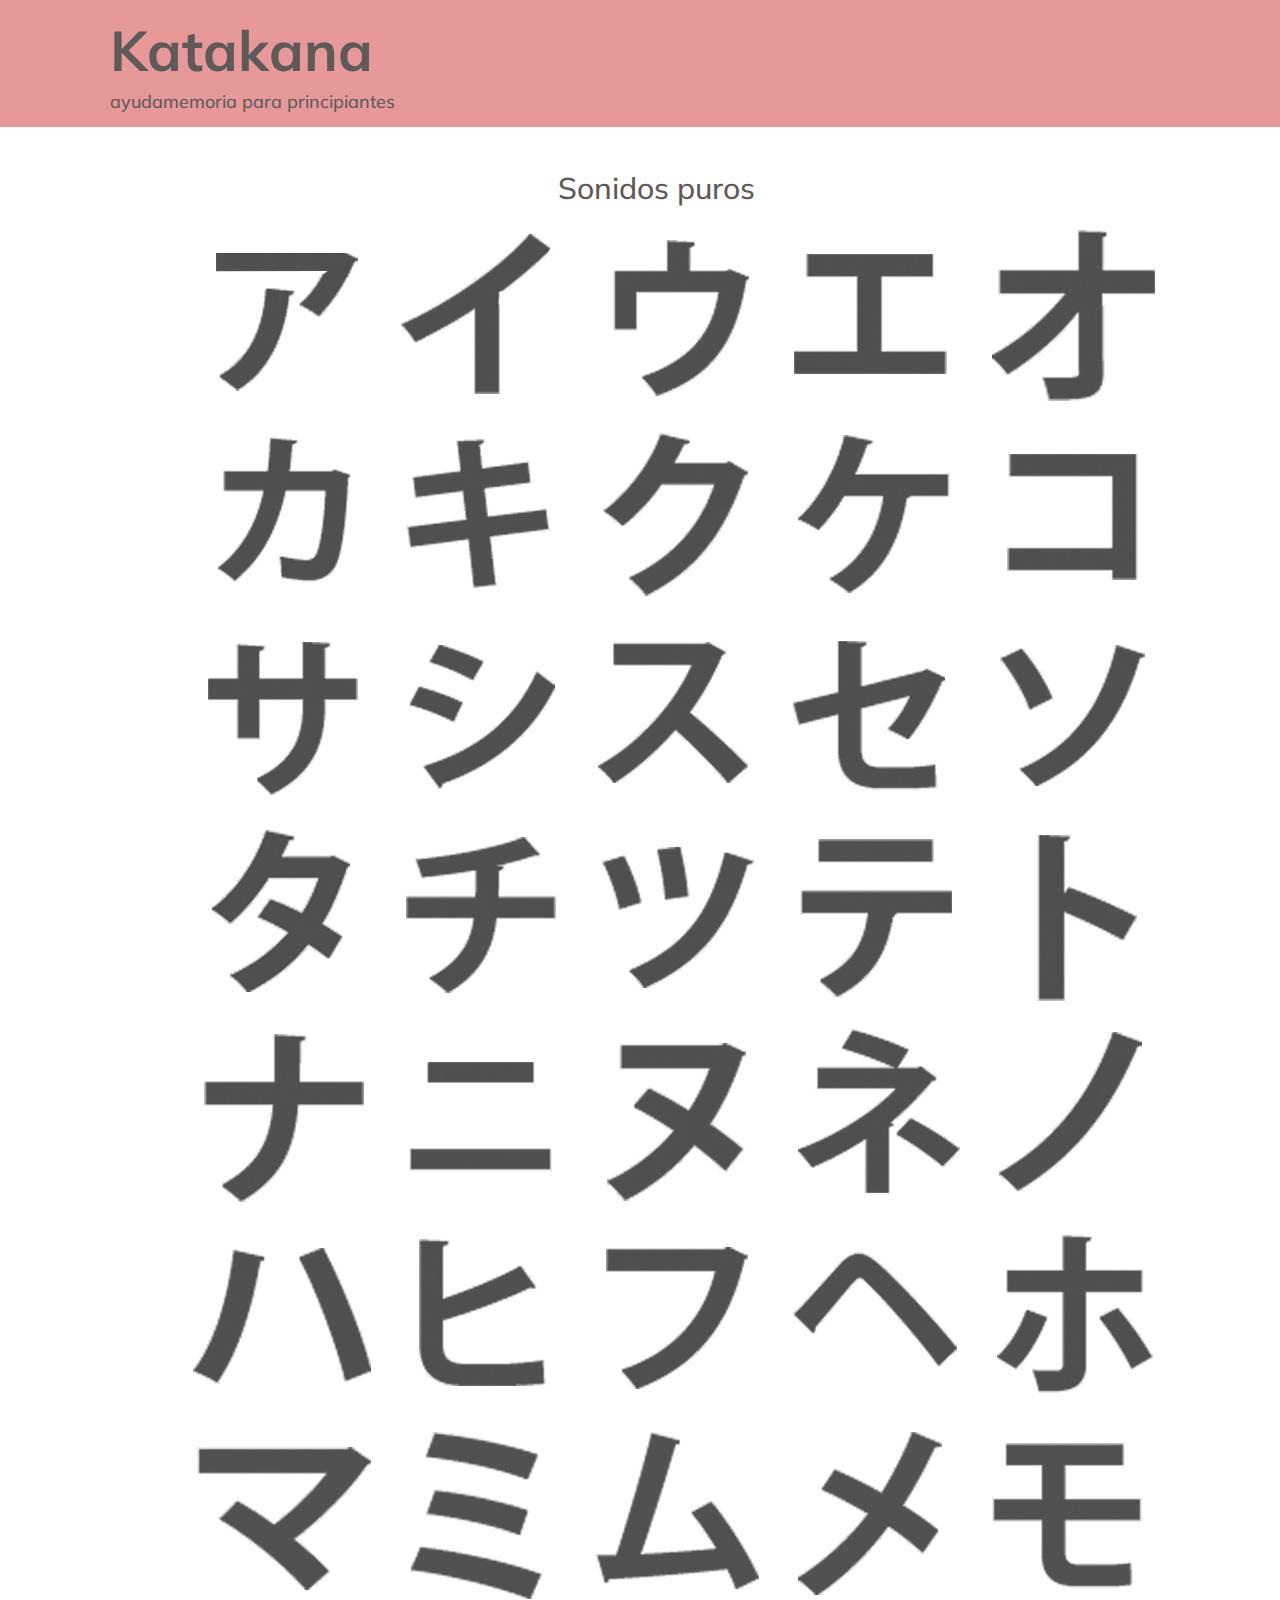
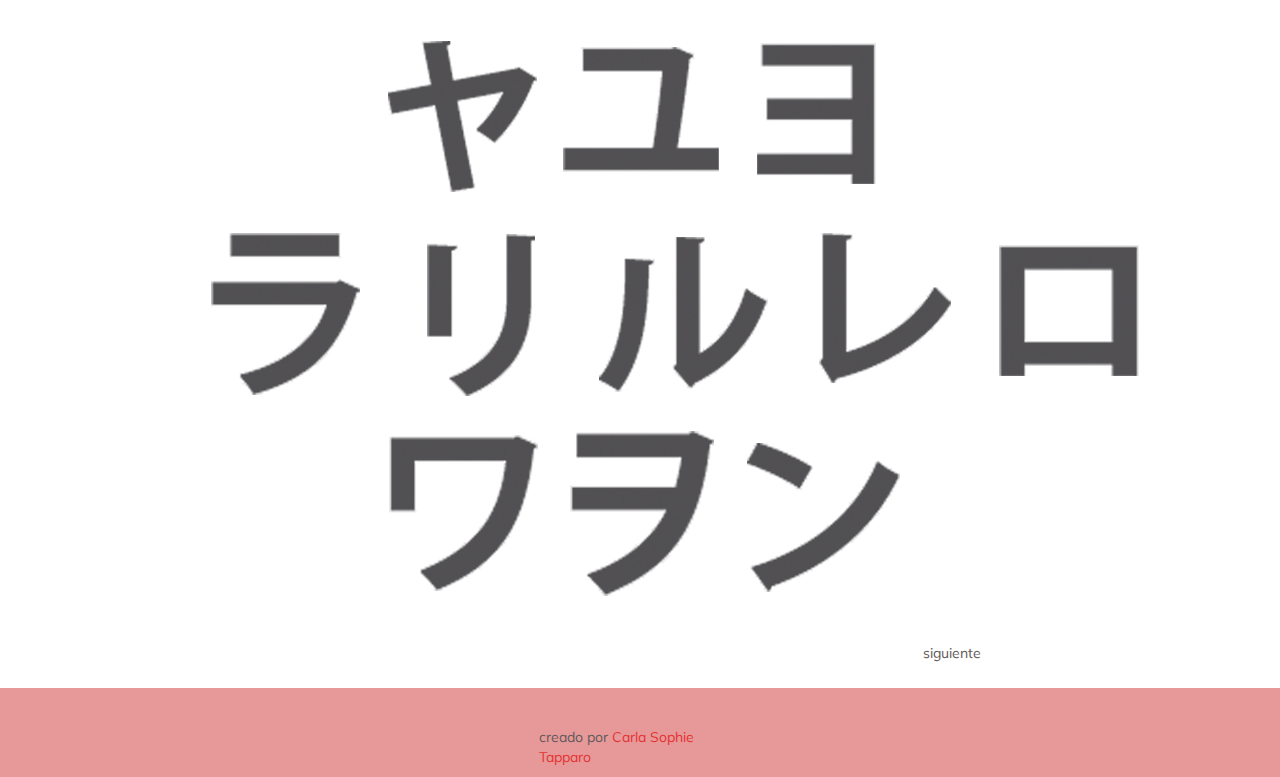
<file: index.html>
<!DOCTYPE html>
<html>
<head>
	<meta charset="utf-8">
    <meta http-equiv="X-UA-Compatible" content="IE=edge">
    <meta name="viewport" content="width=device-width, initial-scale=1">
    <title>katakana</title>
    <script type="text/javascript" src="js/jquery-3.2.1.min.js"></script>
    <script type="text/javascript" src="js/bootstrap.min.js"></script>
    <script type="text/javascript" src="js/index.js"></script>
    <link href="css/bootstrap.min.css" rel="stylesheet">
 	<link href= "css/main.css" rel="stylesheet">
    <link href="https://fonts.googleapis.com/css?family=Muli:400,400i,700,800" rel="stylesheet">
</head>

<body>
	<div class="container-fluid contenedor">
		<div class= "row">
			<header class="col-md-12">
				<div class="col-xs-12 col-sm-12 col-md-8 titulo">
					<h1>Katakana</h1>
					<h4>ayudamemoria para principiantes</h4>
				</div>
			</header><!--TERMINA HEADER-->
		</div>
		<section class= "silabario-completo">
			<div class= "subtitulo">
				<h2 class= "katakana">Sonidos puros</h2>
				<!--<h3 class= "sonidos-puros">sonidos puros</h3>-->
			</div>	
			<div class="row linea-cinco">
				<div class="imagen col-xs-12 col-sm-6 col-md-2" ><img class= "particula" id="a" src="imgs/k-a.jpg" data-image="imgs/r-a.jpg" alt="a"></div>
				<div class="imagen col-xs-12 col-sm-6 col-md-2" ><img class= "particula" id="i" src="imgs/k-i.jpg" data-image="imgs/r-i.jpg" alt="i"></div>
				<div class="imagen col-xs-12 col-sm-6 col-md-2" ><img class= "particula" id="u" src="imgs/k-u.jpg" data-image="imgs/r-u.jpg" alt="u"></div>
				<div class="imagen col-xs-12 col-sm-6 col-md-2" ><img class= "particula" id="e" src="imgs/k-e.jpg" data-image="imgs/r-e.jpg" alt="e"></div>
				<div class="imagen col-xs-12 col-sm-6 col-md-2" ><img class= "particula" id="o" src="imgs/k-o.jpg" data-image="imgs/r-o.jpg" alt="o"></div>
			</div>
			<div class="row linea-cinco">
				<div class="imagen col-xs-12 col-sm-6 col-md-2 "><img class="particula" id="ka" src="imgs/k-ka.jpg" data-image="imgs/r-ka.jpg"  alt="ka"></div>
				<div class="imagen col-xs-12 col-sm-6 col-md-2 "><img class="particula" id="ki" src="imgs/k-ki.jpg" data-image="imgs/r-ki.jpg"  alt="ki"></div>
				<div class="imagen col-xs-12 col-sm-6 col-md-2"><img class=" particula" id="ku" src="imgs/k-ku.jpg" data-image="imgs/r-ku.jpg"  alt="ku"></div>
				<div class="imagen col-xs-12 col-sm-6 col-md-2"><img class=" particula" id="ke" src="imgs/k-ke.jpg" data-image="imgs/r-ke.jpg"  alt="ke"></div>
				<div class="imagen col-xs-12 col-sm-6 col-md-2"><img class=" particula" id="ko" src="imgs/k-ko.jpg" data-image="imgs/r-ko.jpg"  alt="ko"></div>
			</div>
			<div class="row linea-cinco">
				<div class="imagen col-xs-12 col-sm-6 col-md-2"><img class=" particula" id="sa" src="imgs/k-sa.jpg" data-image="imgs/r-sa.jpg"  alt="sa"></div>
				<div class="imagen col-xs-12 col-sm-6 col-md-2"><img class=" particula" id="shi" src="imgs/k-shi.jpg" data-image="imgs/r-shi.jpg"  alt="shi"></div>
				<div class="imagen col-xs-12 col-sm-6 col-md-2"><img class=" particula" id="su" src="imgs/k-su.jpg" data-image="imgs/r-su.jpg"  alt="su"></div>
				<div class="imagen col-xs-12 col-sm-6 col-md-2"><img class=" particula" id="se" src="imgs/k-se.jpg" data-image="imgs/r-se.jpg"  alt="se"></div>
				<div class="imagen col-xs-12 col-sm-6 col-md-2"><img class=" particula" id="so" src="imgs/k-so.jpg" data-image="imgs/r-so.jpg"  alt="so"></div>
			</div>
			<div class="row linea-cinco">
				<div class="imagen col-xs-12 col-sm-6 col-md-2 "><img class="particula" id="ta" src="imgs/k-ta.jpg" data-image="imgs/r-ta.jpg"  alt="ta"></div>
				<div class="imagen col-xs-12 col-sm-6 col-md-2 "><img class="particula" id="chi" src="imgs/k-chi.jpg" data-image="imgs/r-chi.jpg"  alt="chi"></div>
				<div class="imagen col-xs-12 col-sm-6 col-md-2 "><img class="particula" id="tsu" src="imgs/k-tsu.jpg" data-image="imgs/r-tsu.jpg"  alt="tsu"></div>
				<div class="imagen col-xs-12 col-sm-6 col-md-2 "><img class="particula" id="te" src="imgs/k-te.jpg" data-image="imgs/r-te.jpg"  alt="te"></div>
				<div class="imagen col-xs-12 col-sm-6 col-md-2 "><img class="particula" id="to" src="imgs/k-to.jpg" data-image="imgs/r-to.jpg"  alt="to"></div>
			</div>
			<div class="row linea-cinco">
				<div class="imagen col-xs-12 col-sm-6 col-md-2 "><img class="particula" id="na" src="imgs/k-na.jpg" data-image="imgs/r-na.jpg"  alt="na"></div>
				<div class="imagen col-xs-12 col-sm-6 col-md-2 "><img class="particula" id="ni" src="imgs/k-ni.jpg" data-image="imgs/r-ni.jpg"  alt="ni"></div>
				<div class="imagen col-xs-12 col-sm-6 col-md-2 "><img class="particula" id="nu" src="imgs/k-nu.jpg" data-image="imgs/r-nu.jpg"  alt="nu"></div>
				<div class="imagen col-xs-12 col-sm-6 col-md-2 "><img class="particula" id="ne" src="imgs/k-ne.jpg" data-image="imgs/r-ne.jpg" alt="ne"></div>
				<div class="imagen col-xs-12 col-sm-6 col-md-2 "><img class="particula" id="no" src="imgs/k-no.jpg" data-image="imgs/r-no.jpg"  alt="no"></div>
			</div>			
			<div class="row linea-cinco">
				<div class="imagen col-xs-12 col-sm-6 col-md-2 "><img class="particula" id="ha" src="imgs/k-ha.jpg" data-image="imgs/r-ha.jpg"  alt="ha"></div>
				<div class="imagen col-xs-12 col-sm-6 col-md-2 "><img class="particula" id="hi" src="imgs/k-hi.jpg" data-image="imgs/r-hi.jpg"  alt="hi"></div>
				<div class="imagen col-xs-12 col-sm-6 col-md-2 "><img class="particula" id="fu" src="imgs/k-fu.jpg" data-image="imgs/r-fu.jpg"  alt="fu"></div>
				<div class="imagen col-xs-12 col-sm-6 col-md-2 "><img class="particula" id="he" src="imgs/k-he.jpg" data-image="imgs/r-he.jpg"  alt="he"></div>
				<div class="imagen col-xs-12 col-sm-6 col-md-2 "><img class="particula" id="ho" src="imgs/k-ho.jpg" data-image="imgs/r-ho.jpg"  alt="ho"></div>
			</div>
			<div class="row linea-cinco">
				<div class="imagen col-xs-12 col-sm-6 col-md-2 "><img class="particula" id="ma" src="imgs/k-ma.jpg" data-image="imgs/r-ma.jpg"  alt="ma"></div>
				<div class="imagen col-xs-12 col-sm-6 col-md-2 "><img class="particula" id="mi" src="imgs/k-mi.jpg" data-image="imgs/r-mi.jpg"  alt="mi"></div>
				<div class="imagen col-xs-12 col-sm-6 col-md-2 "><img class="particula" id="mu" src="imgs/k-mu.jpg" data-image="imgs/r-mu.jpg"  alt="mu"></div>
				<div class="imagen col-xs-12 col-sm-6 col-md-2 "><img class="particula" id="me" src="imgs/k-me.jpg" data-image="imgs/r-me.jpg"  alt="me"></div>
				<div class="imagen col-xs-12 col-sm-6 col-md-2 "><img class="particula" id="mo" src="imgs/k-mo.jpg" data-image="imgs/r-mo.jpg"  alt="mo"></div>
			</div>
			<div class="row linea-tres">
				<div class="imagen col-xs-12 col-sm-6 col-md-2 obj-linea-tres" ><img class="particula" id="ya" src="imgs/k-ya.jpg" data-image="imgs/r-ya.jpg"  alt="ya"></div>
				<div class="imagen col-xs-12 col-sm-6 col-md-2 obj-linea-tres" ><img class="particula" id="yu" src="imgs/k-yu.jpg" data-image="imgs/r-yu.jpg"  alt="yu"></div>
				<div class="imagen col-xs-12 col-sm-6 col-md-2 obj-linea-tres" ><img class="particula" id="yo" src="imgs/k-yo.jpg" data-image="imgs/r-yo.jpg"  alt="yo"></div>
			</div>
			<div class="row linea-cinco">
				<div class="imagen col-xs-12 col-sm-6 col-md-2"><img class="particula" id="ra" src="imgs/k-ra.jpg" data-image="imgs/r-ra.jpg"  alt="ra"></div>
				<div class="imagen col-xs-12 col-sm-6 col-md-2"><img class="particula" id="ri" src="imgs/k-ri.jpg" data-image="imgs/r-ri.jpg"  alt="ri"></div>
				<div class="imagen col-xs-12 col-sm-6 col-md-2"><img class="particula" id="ru" src="imgs/k-ru.jpg" data-image="imgs/r-ru.jpg"  alt="ru"></div>
				<div class="imagen col-xs-12 col-sm-6 col-md-2"><img class="particula" id="re" src="imgs/k-re.jpg" data-image="imgs/r-re.jpg"  alt="re"></div>
				<div class="imagen col-xs-12 col-sm-6 col-md-2"><img class="particula" id="ro" src="imgs/k-ro.jpg" data-image="imgs/r-ro.jpg"  alt="ro"></div>
			</div>
			<div class="row linea-tres">
				<div class="imagen col-xs-12 col-sm-6 col-md-2 obj-linea-tres" ><img class="particula" id="wa" src="imgs/k-wa.jpg" data-image="imgs/r-wa.jpg" alt="wa"></div>
				<div class="imagen col-xs-12 col-sm-6 col-md-2 obj-linea-tres" ><img class="particula" id="wo" src="imgs/k-wo.jpg" data-image="imgs/r-wo.jpg"  alt="wo"></div>
				<div class="imagen col-xs-12 col-sm-6 col-md-2 obj-linea-tres" ><img class="particula" id="n" src="imgs/k-n.jpg"  data-image="imgs/r-n.jpg" alt="n"></div>
			</div>
			<div class= "row boton-silabario">
				<div class= "col-md-4  siguiente">
					<a href= "html/k-sonidosImpuros.html">siguiente</a>
				</div>
			</div>	
		</section><!--TERMINA SILABARIO COMPLETO-->	
		<footer class= "row"><!--EMPIEZA FOOTER-->
			<div class= "col-md-4 autor">
				<p>creado por <a href="http://sophiearandano.tumblr.com">Carla Sophie Tapparo</p>
			</div>		
		</footer>		
	</div><!--TERMINA CONTAINER-->
	<script type="text/javascript" src= "js/jquery.min.js"></script>
	<script type="text/javascript" src= "js/bootstrap.min.js"></script>
</body>
</html>
</file>
<file: css/main.css>
@import url('https://fonts.googleapis.com/css?family=Muli:400,400i,700,800')
*{
	margin: 0;
	padding: 0;
	-webkit-box-sizing: border-box;
	-moz-box-sizing: border-box;
	box-sizing: border-box;
}

.contenedor{
	background-color: white;
	font-family: "Muli", sans-serif;
	color: #5F5959;
	/*margin: 0 auto;*/
	width: 100%;
	height: 100%;
}

header{
	width: 100%;
	margin:0;
	padding:0;
	height: 20%;
	background-color: #E79999;
	display:flex;
	flex-flow: row wrap;
	justify-content: space-between;
	}

header h1{
	font-weight: bolder;
	font-size: 4em;
	margin-left: 10%;
}	
header h4{
	margin-bottom: 2%;
	margin-left: 10%;
}
/*.costado {
	display: flex;
	flex-direction: row;
	justify-content: space-around;
}*/	
header ul{
	list-style: none;
	color: #5F5959;
	padding-top: 3.5em;
	display: flex;
	flex-direction: row;
	justify-content: space-around;
}

header ul a {
	color: #E33333;
}
.silabario-completo{
	display: flex;
	flex-flow: column wrap;
	justify-content: space-around;
	padding-left: 13%;
	padding-top: 2%;
	padding-bottom: 2%;
}
.imagen{
	margin-right:0.5em;
	margin-left:0.3em;
}
.subtitulo{
	padding-left: 35%;
}
.linea-tres{
	margin-left: 15%;
}
.obj-linea-tres{
	margin-right: 2%;
}
.boton-silabario{
	display:flex;
	justify-content: flex-end;
	padding-top: 2em;
	/*border-radius: 10%;
	-moz-border-radius: 10%;
	-webkit-border-radius: 10%;*/
}
.boton-silabario a{
	color:#5F5959;
}
.boton-ejercicios{
	display:flex;
	justify-content: space-between;
	margin-top:2em;
	margin-bottom: 2em;
	border-radius: 10%;
	-moz-border-radius: 10%;
	-webkit-border-radius: 10%;
	padding-left: 0.5em;
}	

.boton a{
	color:#5F5959;
}

footer{
	width: 110%;
	margin:0;
	padding-top: 2%;
	padding-right:0;
	height: 15%;
	background-color: #E79999;
	display:flex;
	flex-flow: row wrap;
	justify-content: space-between;
}
 footer form {
 	padding: 2%;
 }

footer .autor{
	padding-top: 1%;
	padding-left: 17%;
}
footer a{
	color: #E33333;
}

.ejercicios-contenedor {
	display:flex;
	justify-content: center;
	flex-direction: column;
	padding-left: 10%;
	padding-top: 2%;
}
.ejercicio{
	border-style: 2px solid;
	border-color:#FFF;
}
.boton-ejercicios{
	display: flex;
	justify-content: space-around;
	padding-top: 10%;
	padding-left: 10em;
}

.boton-solo-dos{
	display: flex;
	flex-direction: row;
	justify-content: space-between;
	margin-top:2em;
	margin-bottom: 2em;
	padding-left: 3em;
}
.boton-solo-dos a{
	color:#5F5959;
}
.boton-solo-dos .siguiente{
	padding-left: 20em;
}
.explicacionCompleta{
	display: flex;
	flex-flow: column wrap;
	justify-content: center;
	width: 95%;
	padding-left: 5%;
	padding-top: 2%;
	padding-bottom: 2%;

} 
.tablas input{
	width: 2.5em;
	height: 1.8em;
}

table{
	margin-top: 1.5em;
}
.boton-sonido{
	margin-top: 1.5em;
	margin-bottom: 1.5em;
}





@media screen and (min-width: 480px) and (max-width: 768px) and (orientation: portrait){
			
 }
</file>
